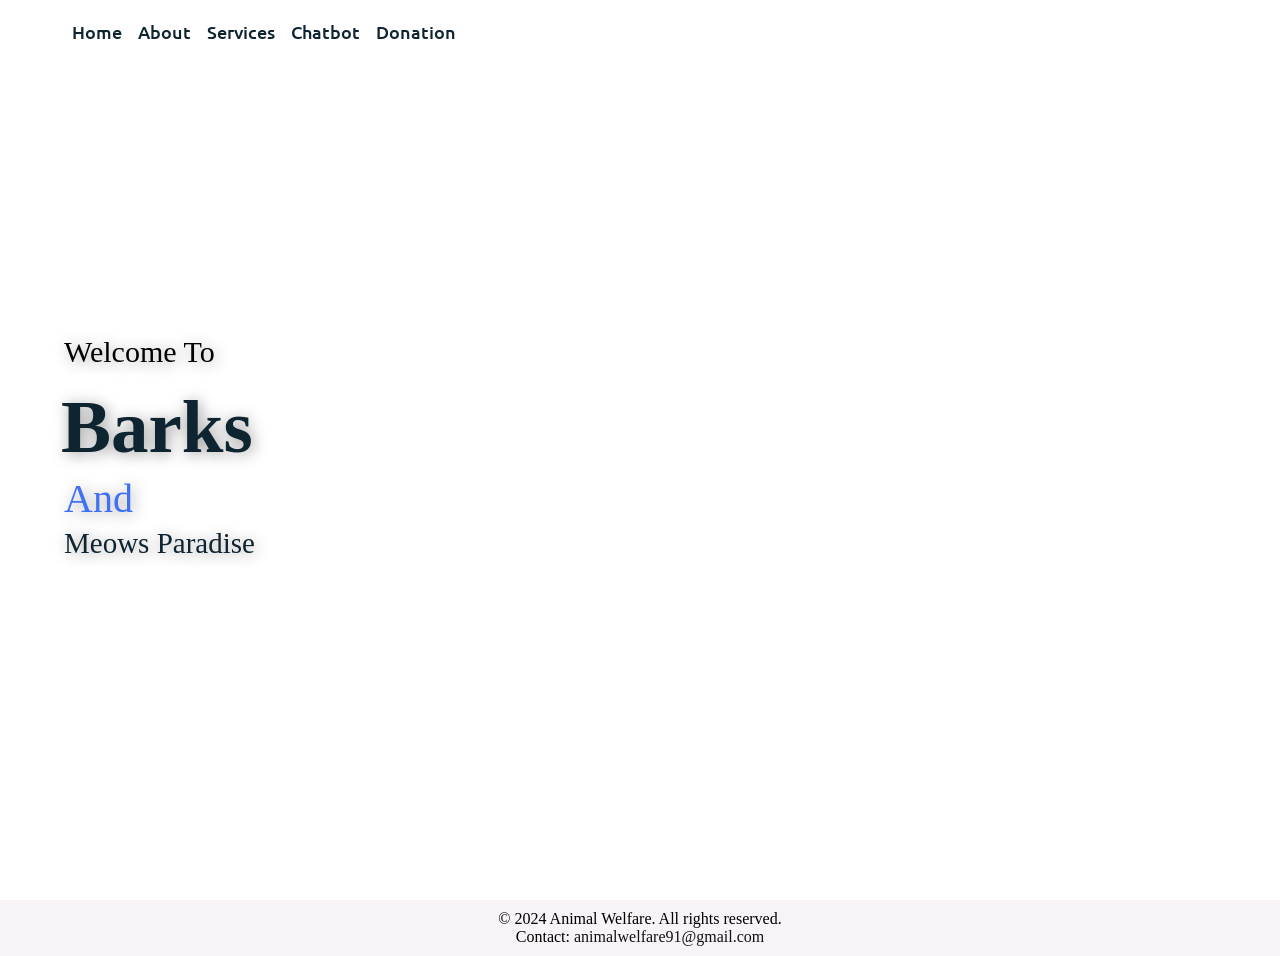
<file: index.html>
<!DOCTYPE html>

<html lang="en" dir="ltr">
  <head>
    
    <meta charset="UTF-8" />
    <title>Animal welfare website</title>
    <link rel="stylesheet" href="landing.css">
    
     <!-- Fontawesome CDN Link -->
    <link rel="stylesheet" href="https://cdnjs.cloudflare.com/ajax/libs/font-awesome/5.15.2/css/all.min.css" />
    <meta name="viewport" content="width=device-width, initial-scale=1.0" />
  </head>
  <body>
    
    <!-- Move to up button -->
    <div class="scroll-button">
      <!-- <a href="#home"><i class="fas fa-arrow-up"></i></a> -->
    </div>
    <!-- navgaition menu -->
    <nav>
      <div class="navbar">
        
        <ul class="menu">
          <li><a href="home.html">Home</a></li>
          
          <li><a href="about.html">About</a></li>
          <li><a href="services.html">Services</a></li>
          <li><a href="chatbot.html">Chatbot </a></li>
          <li><a href="donation.html">Donation</a></li>
        </ul>
      </div>
    </nav><style>.text {
      text-align:left;
      color: #fff;
      text-shadow: 2px 2px 15px rgba(0, 0, 0, 0.4);
      animation: fadeIn 2s ease-in-out;
  }

  .text-one {
      font-family: 'Pacifico', cursive;
      font-size: 150px; /* Increased size */
      margin-bottom: 15px;
      animation: textSlideDown 2s ease-in-out forwards;
  }

  .text-two {
      font-family: 'Pacifico', cursive;
      font-size: 150px; /* Increased size */
      color: #ff6f61;
      transform: rotate(-5deg);
      animation: bounce 2s infinite ease-in-out;
  }

  .text-three {
      font-family: 'Pacifico', cursive;
      font-size: 150px; /* Increased size */
      margin-top: 15px;
      animation: textSlideLeft 2s ease-in-out forwards;
  }

  .text-four {
      font-family: 'Pacifico', cursive;
      font-size: 150px; /* Increased size */
      color: #ffd700;
      transform: rotate(5deg);
      animation: bounce 2s infinite ease-in-out 0.5s; /* Delay for sync */
  }

  /* Fade In Animation for overall text */
  @keyframes fadeIn {
      from {
          opacity: 0;
      }
      to {
          opacity: 1;
      }
  }

  /* Bounce Animation for quirky text */
  @keyframes bounce {
      0%, 100% {
          transform: translateY(0) rotate(-5deg);
      }
      50% {
          transform: translateY(-10px) rotate(-5deg);
      }
  }

  /* Sliding animation for text-one and text-three */
  @keyframes textSlideDown {
      from {
          transform: translateY(-50px);
          opacity: 0;
      }
      to {
          transform: translateY(0);
          opacity: 1;
      }
  }

  @keyframes textSlideLeft {
      from {
          transform: translateX(-50px);
          opacity: 0;
      }
      to {
          transform: translateX(0);
          opacity: 1;
      }
  }</style>
    <section class="home" id="home">
      <div class="home-content">
        <div class="text">
          
          <div class="text-one">Welcome To</div>
          <div class="text-two">Barks</div>
          <div class="text-three">And</div>
          <div class="text-four">Meows Paradise</div>
          
        </div>
     
      </div>
    </section>
    <footer>
      <p>&copy; 2024 Animal Welfare. All rights reserved.</p>
      <p>Contact: <a href="mailto:info@mywebsite.com">animalwelfare91@gmail.com</a></p>
  </footer>
    </body>
    <html>
</file>
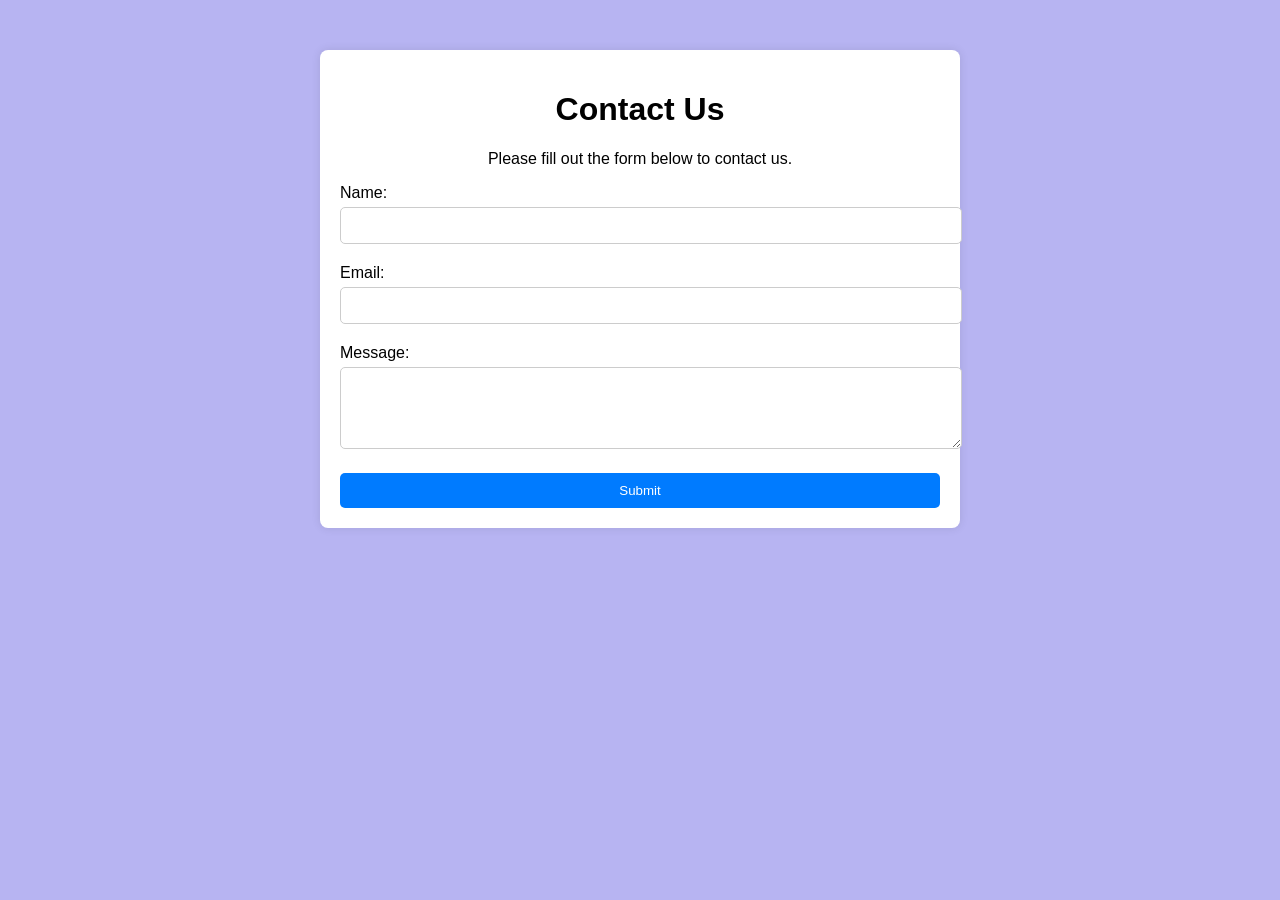
<file: contact.html>
<!DOCTYPE html>
<html lang="en">
<head>
    <meta charset="UTF-8">
    <meta name="viewport" content="width=device-width, initial-scale=1.0">
    <title>Contact Us</title>
    <link rel="stylesheet" href="contact.css"> <!-- Link to your CSS file -->
</head>
<body>
    <!-- Include the navbar -->
    <div id="navbar-placeholder"></div>

    <div class="container">
        <h1>Contact Us</h1>
        <p>Please fill out the form below to contact us.</p>
        <form id="contact-form">
            <div class="form-group">
                <label for="name">Name:</label>
                <input type="text" id="name" name="name" required>
            </div>
            <div class="form-group">
                <label for="email">Email:</label>
                <input type="email" id="email" name="email" required>
            </div>
            <div class="form-group">
                <label for="message">Message:</label>
                <textarea id="message" name="message" rows="4" required></textarea>
            </div>
            <button type="submit">Submit</button>
        </form>
    </div>
</body>
</html>
</file>
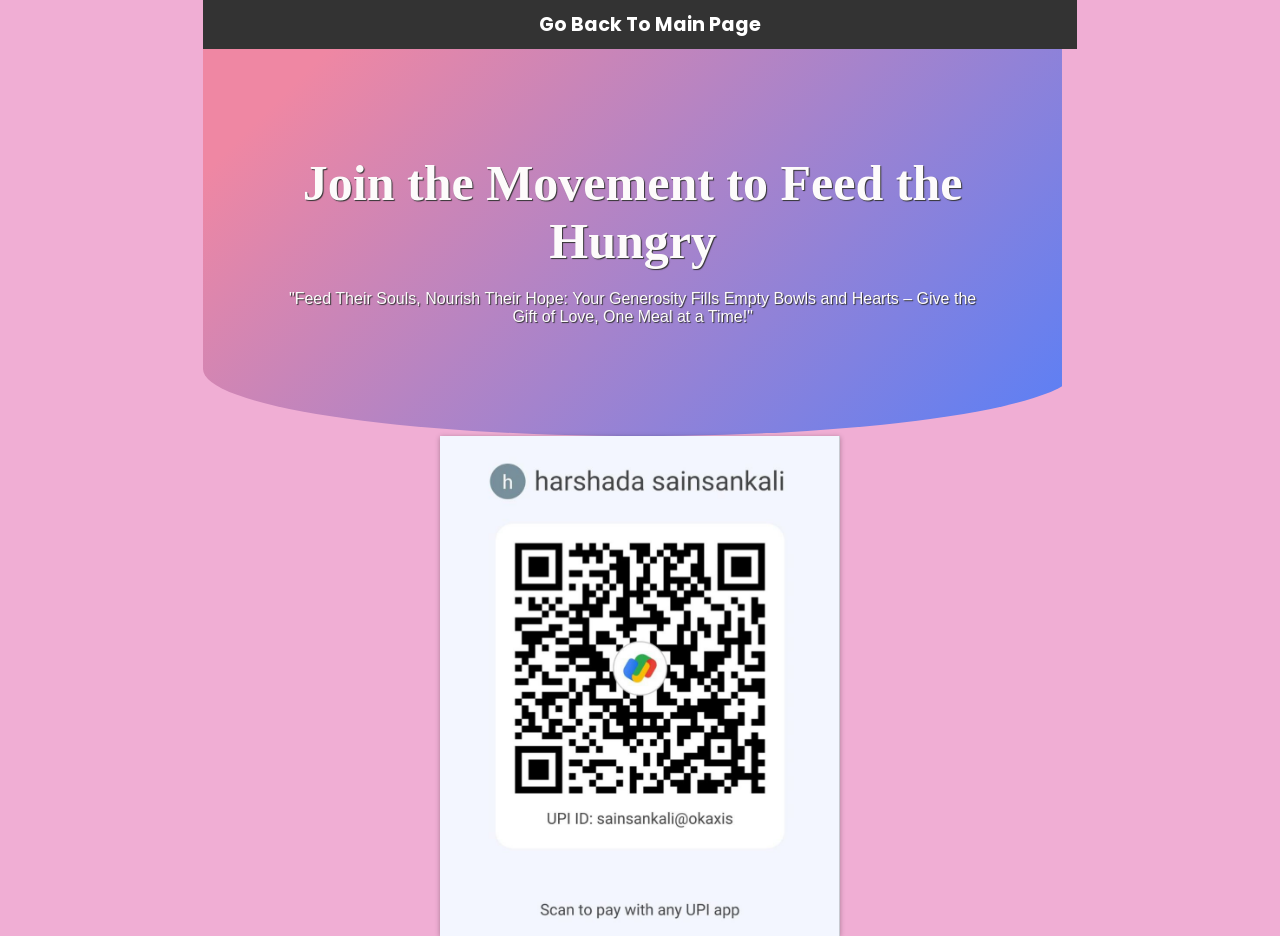
<file: donation.html>
<!DOCTYPE html>
<html lang="en">
<head>
   <meta charset="utf-8">
   <title>Donation</title>
   <link rel="stylesheet" href="donation.css">
   <link rel="stylesheet" href="https://cdnjs.cloudflare.com/ajax/libs/font-awesome/5.15.3/css/all.min.css">
</head>

<body>
   <header>
      <div id="navbar">
         <a href="landing.html" id="main-page-link">Go Back To Main Page</a>
      </div>
      <div class="overlay"><br>
         <style>
            /* Your CSS styles here */
            /* Adding styles for the navbar and the link */
            #navbar {
              background-color: #333;
              padding: 10px 0;
              text-align: center;
            }
        
            #navbar a {
              color: #fff;
              text-decoration: none;
              margin-left: 20px;
              font-size: 1.2rem;
            }
        
            #navbar a:hover {
              color: #ffcc00;
            }
        
            #main-page-link {
              color: #ffcc00;
              font-weight: bold;
            }
        
            #main-page-link:hover {
              text-decoration: underline;
            }
          </style>
         <h1>Join the Movement to Feed the Hungry</h1>
         <p>"Feed Their Souls, Nourish Their Hope: Your Generosity Fills Empty Bowls and Hearts – Give the Gift of Love, One Meal at a Time!"</p>
      </div>
   </header>

   <div class="container">
      <div class="image">
         <img src="scan.jpg" alt="Scan Image">
      </div>
      <div class="content">
         <div class="info">
            <h2>DONATE NOW</h2>
         </div>
      </div>
   </div>
</body>
</html>
</file>
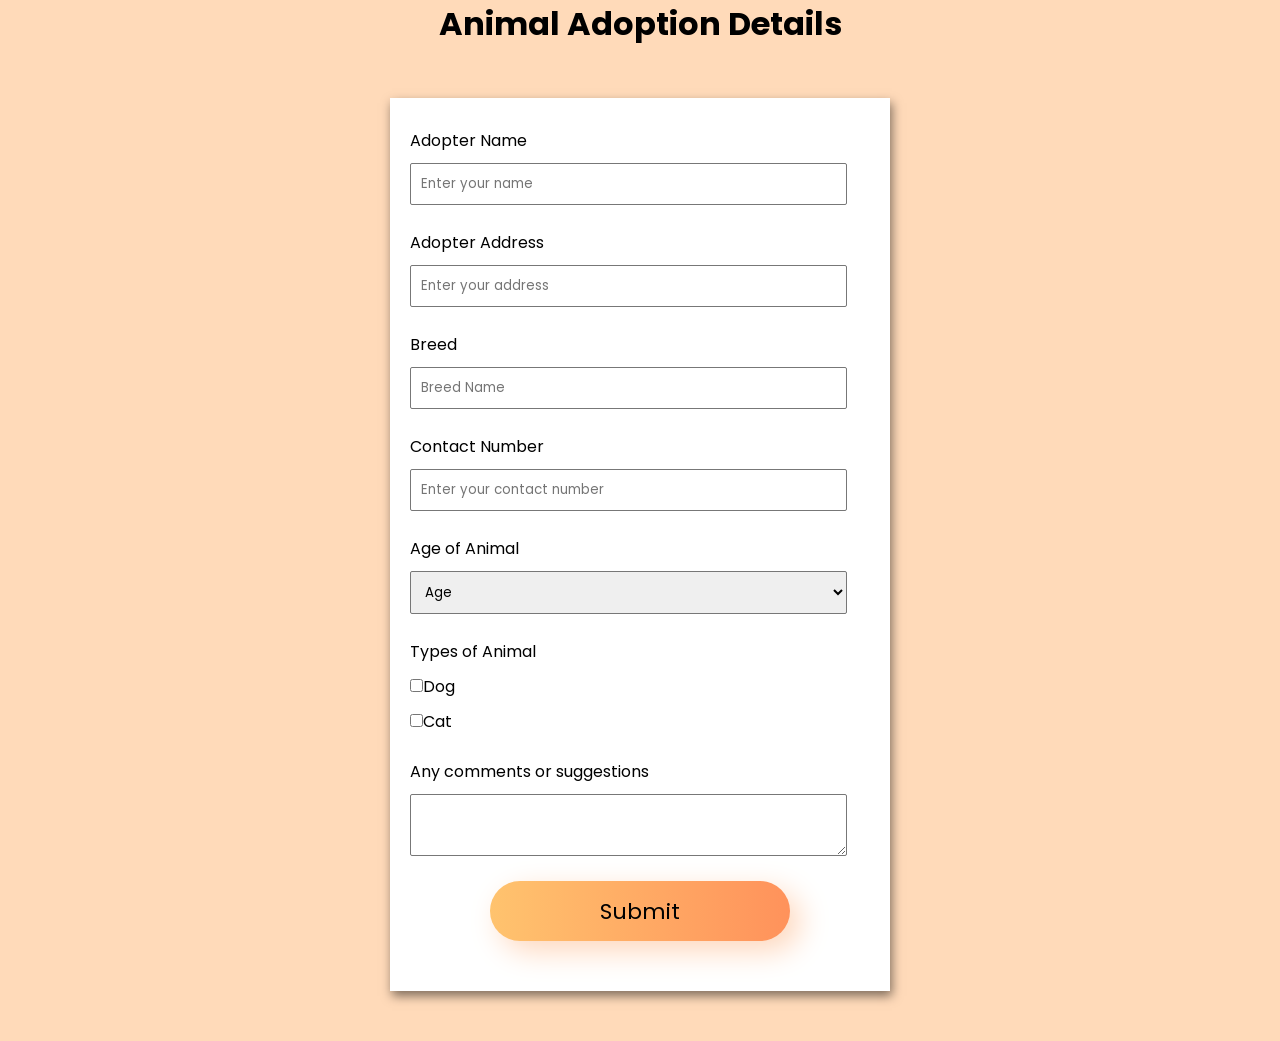
<file: form.html>
<!DOCTYPE html>
<html lang="en">
 
<head>
    <meta charset="UTF-8">
    <meta http-equiv="X-UA-Compatible"
          content="IE=edge">
    <meta name="viewport"
          content="width=device-width, initial-scale=1.0">
          <link href='form.css' rel='stylesheet'>

    <script src=
"https://ajax.googleapis.com/ajax/libs/jquery/3.3.1/jquery.min.js">
    </script>
</head>
<body>
    <title>
        Build a Survey Form using HTML and CSS
    </title>
 <h1>Animal Adoption Details</h1>
 
<!-- Create Form -->
<form id="form">

    <!-- Details -->
    <div class="form-control">
        <label for="name" id="label-name">
            Adopter Name
        </label>

        <!-- Input Type Text -->
        <input type="text" id="name"
               placeholder="Enter your name" />
    </div>

    <div class="form-control">
        <label for="address" id="label-address">
            Adopter Address
        </label>

        <!-- Input Type Email-->
        <input type="text" id="address"
               placeholder="Enter your address" />
    </div>

    <div class="form-control">
        <label for="breed" id="label-breed">
            Breed
        </label>

        <!-- Input Type Text -->
        <input type="text" id="breed"
               placeholder="Breed Name" />
    </div>
    <div class="form-control">
        <label for="contact number" id="label-contact number">
            Contact Number
        </label>

        <!-- Input Type Text -->
        <input type="number" id="cn"
               placeholder="Enter your contact number" />
    </div>

    <div class="form-control">
        <label for="role" id="label-role">
            Age of Animal
        </label>

        <!-- Dropdown options -->
        <select name="role" id="role">
            <option disabled selected value>
                Age
              </option>
              <option value="1">
                  0 to 5month
              </option>
              <option value="2">
                  6 to12month
              </option>
              <option value="3">
                  13 to 24month
              </option>
              <option value="4">
                  4 to 6year
              </option>
              <option value="5">
                  7 to 9year
              </option>
              <option value="6">
                  10 to above
              </option>
            </select>
    </div>
    <div class="form-control">
        <label> Types of Animal
        </label>
        <!-- Input Type Checkbox -->
        <label for="inp-1">
            <input type="checkbox" name="inp">Dog
              </input>
          </label>
        <label for="inp-2">
            <input type="checkbox" name="inp">Cat
              </input>
        </label>
    </div>

    <div class="form-control">
        <label for="comment">
            Any comments or suggestions
        </label>

        <!-- multi-line text input control -->
        <textarea name="comment" id="comment"
                  placeholder="Enter your comment here">
        </textarea>
    </div>

    <!-- Multi-line Text Input Control -->
    <button type="submit" value="submit">
        Submit
    </button>
</form>
</body>
</html>
</file>
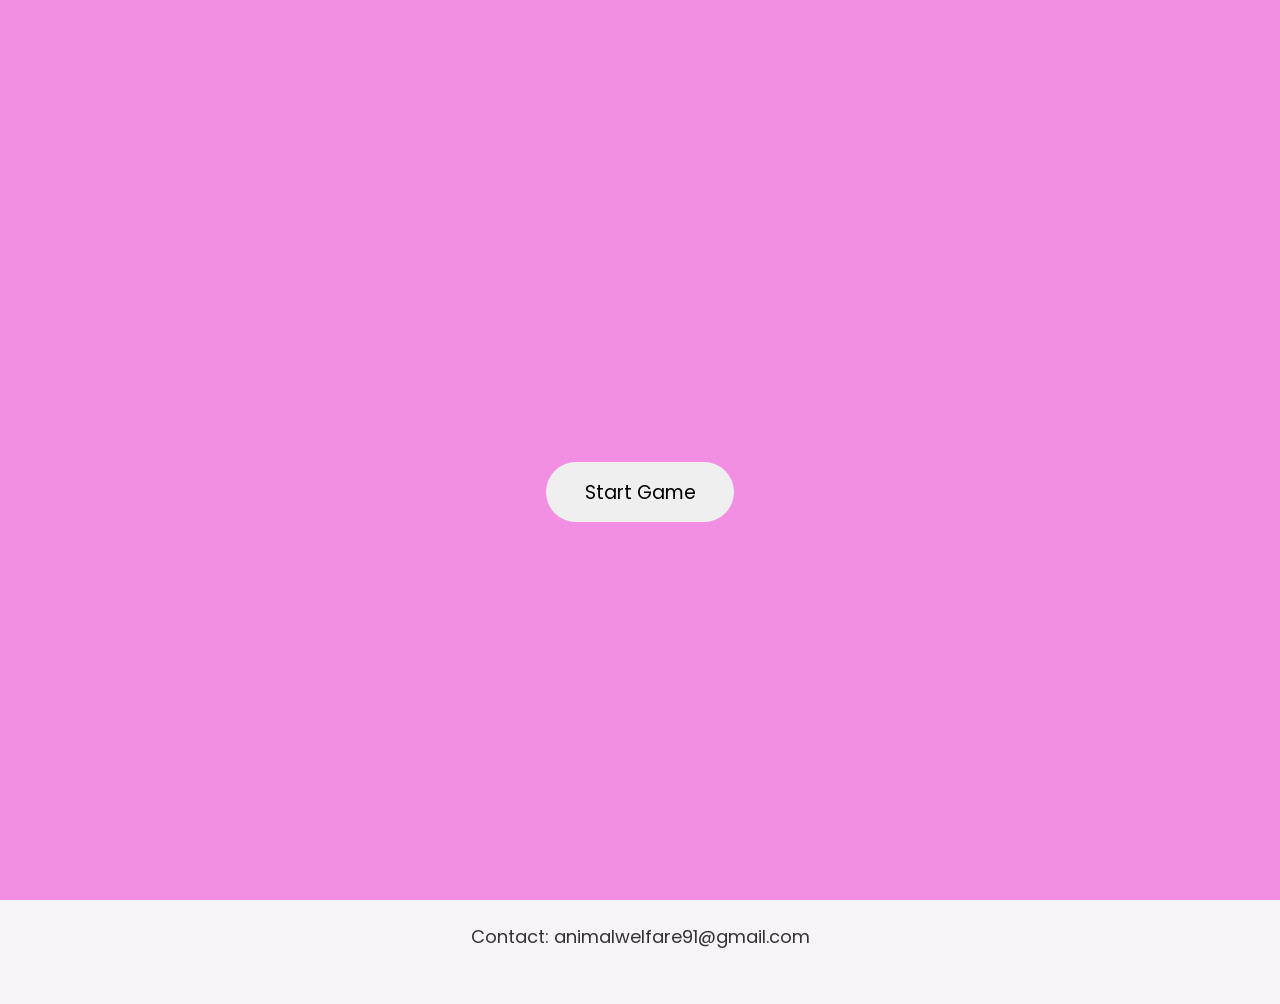
<file: puzzle.html>
<!DOCTYPE html>
<html lang="en">
  <head>
    <meta name="viewport" content="width=device-width, initial-scale=1.0" />
    <title>Sliding Puzzle Game</title>
    <!-- Google Fonts -->
    <link
      href="https://fonts.googleapis.com/css2?family=Poppins&display=swap"
      rel="stylesheet"
    />
    <!-- Stylesheet -->
    <link rel="stylesheet" href="puzzle.css" />
  </head>
  <body>
    <header>
      <div id="navbar">
         <a href="landing.html" id="main-page-link">Go Back To Main Page</a>
      </div>
      <p>"Embark on a delightful challenge with this simple sliding puzzle, 
        featuring an adorable doggie. Piece together the tiles to reveal the heartwarming image!"
      </p>
    </header>
    <div class="cover-screen">
      <p id="result"></p>
      <button id="start-button">Start Game</button>
    </div>
    <div id="moves"></div>
    <div class="slider-game">
      <div class="container"></div>
      <div class="original-image">
        <img src="original_image.png" alt="" />
      </div>
    </div>
    <!-- Script -->
    <script src="puzzle.js"></script>
    <footer>
      <p>&copy; 2024 Animal Welfare. All rights reserved.</p>
      <p>Contact: <a href="mailto:info@mywebsite.com">animalwelfare91@gmail.com</a></p>
  </footer>
  </body>
</html>
</file>
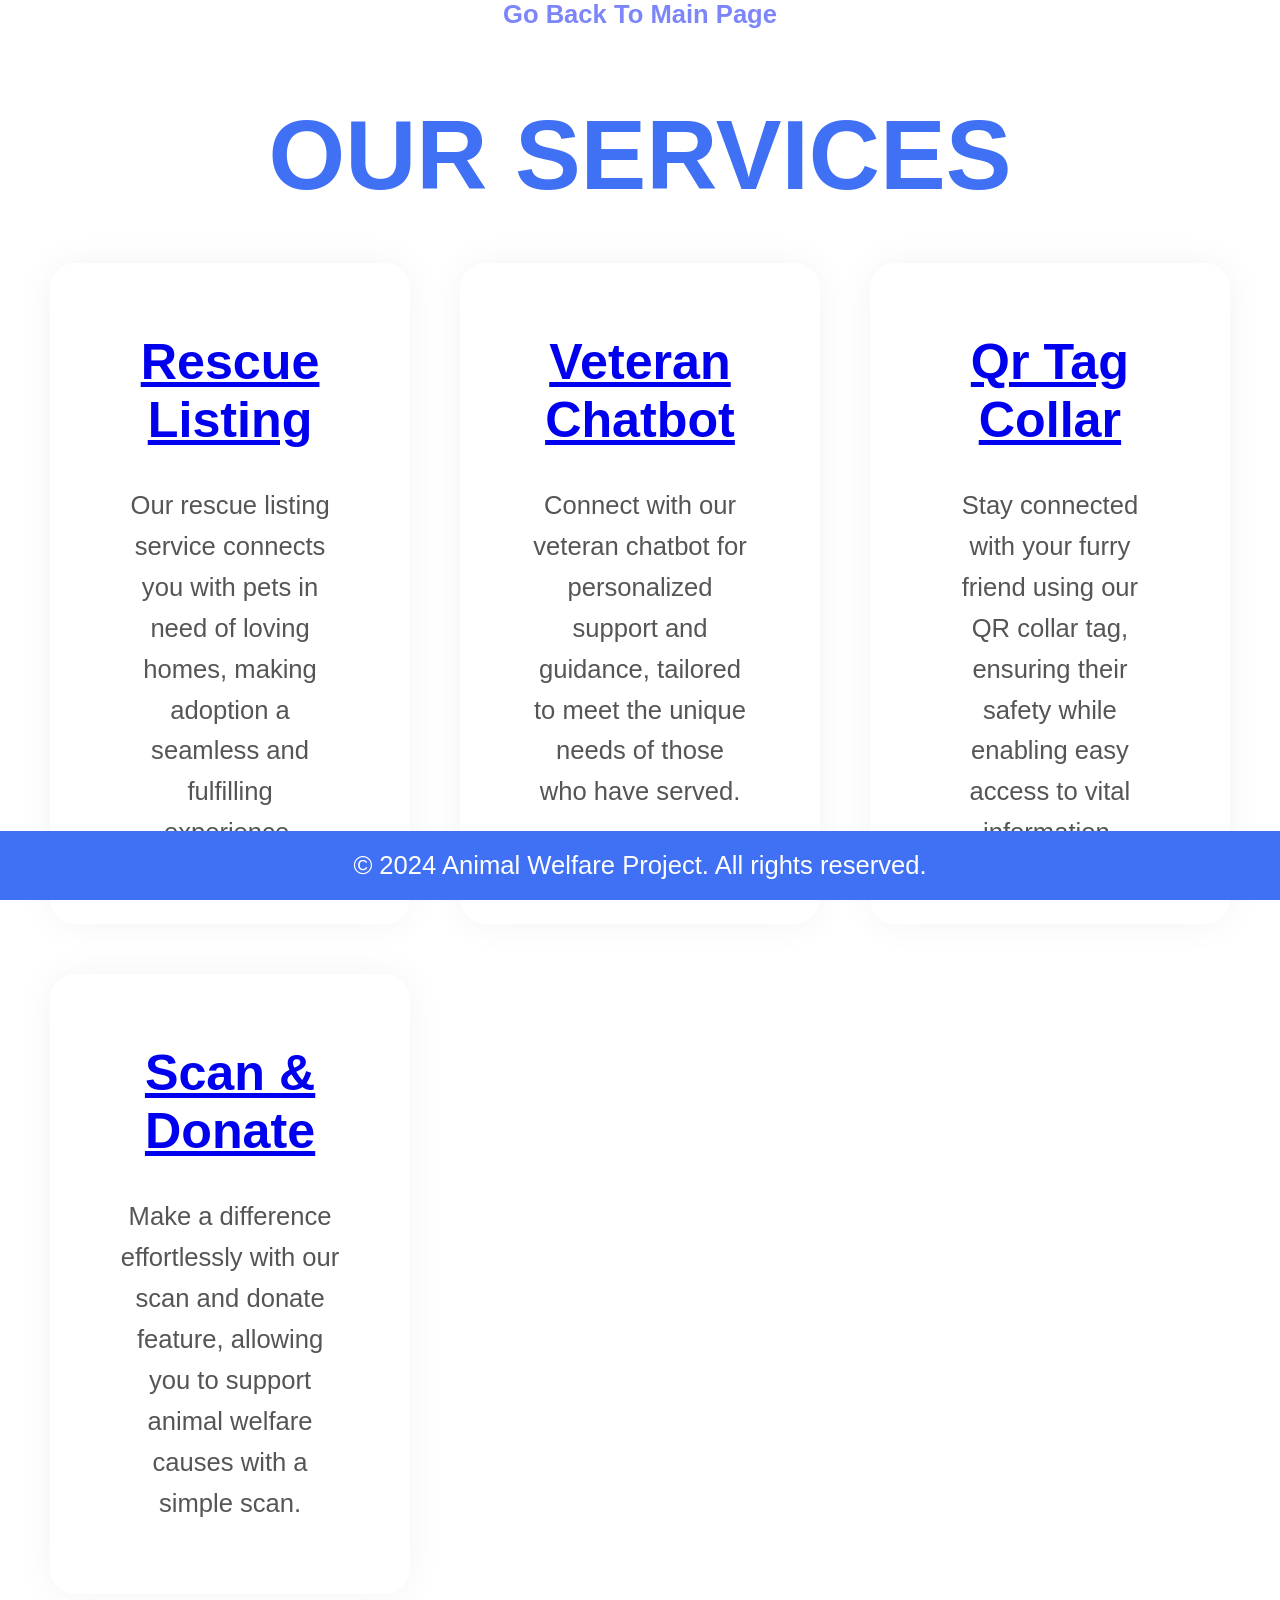
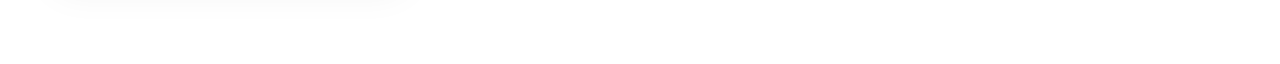
<file: services.html>
<!DOCTYPE html>
<html lang="en">
<head>
  <meta charset="UTF-8">
  <meta name="viewport" content="width=device-width, initial-scale=1.0">
  <link rel="stylesheet" href="services.css">
  <title>Document</title>
</head>
<body>
  <header>
    <div id="navbar">
       <a href="landing.html" id="main-page-link">Go Back To Main Page</a>
    </div>
  </header>
  <section class="c-section">
    <h2 class="c-section__title"><span>Our Services</span></h2>
    <ul class="c-services">
      <li class="c-services__item">
        <h3><a href="rescue.html">Rescue Listing</a></h3>
        <p>Our rescue listing service connects you with pets in need of loving homes, making adoption a seamless and fulfilling experience.</p>
      </li>
      <li class="c-services__item">
        <h3><a href="chatbot.html">Veteran Chatbot</a></h3>
        <p>Connect with our veteran chatbot for personalized support and guidance, tailored to meet the unique needs of those who have served.</p>
      </li>
      <li class="c-services__item">
        <h3><a href="qrcode.html">Qr Tag Collar</a></h3>
        <p>Stay connected with your furry friend using our QR collar tag, ensuring their safety while enabling easy access to vital information.</p>
      </li>
      <li class="c-services__item">
        <h3><a href="donation.html">Scan & Donate</a></h3>
        <p>Make a difference effortlessly with our scan and donate feature, allowing you to support animal welfare causes with a simple scan.</p>
      </li>
      
    </ul>
  </section>
  <footer>
        &copy; 2024 Animal Welfare Project. All rights reserved.
    </footer>
</body>
</html>
</file>
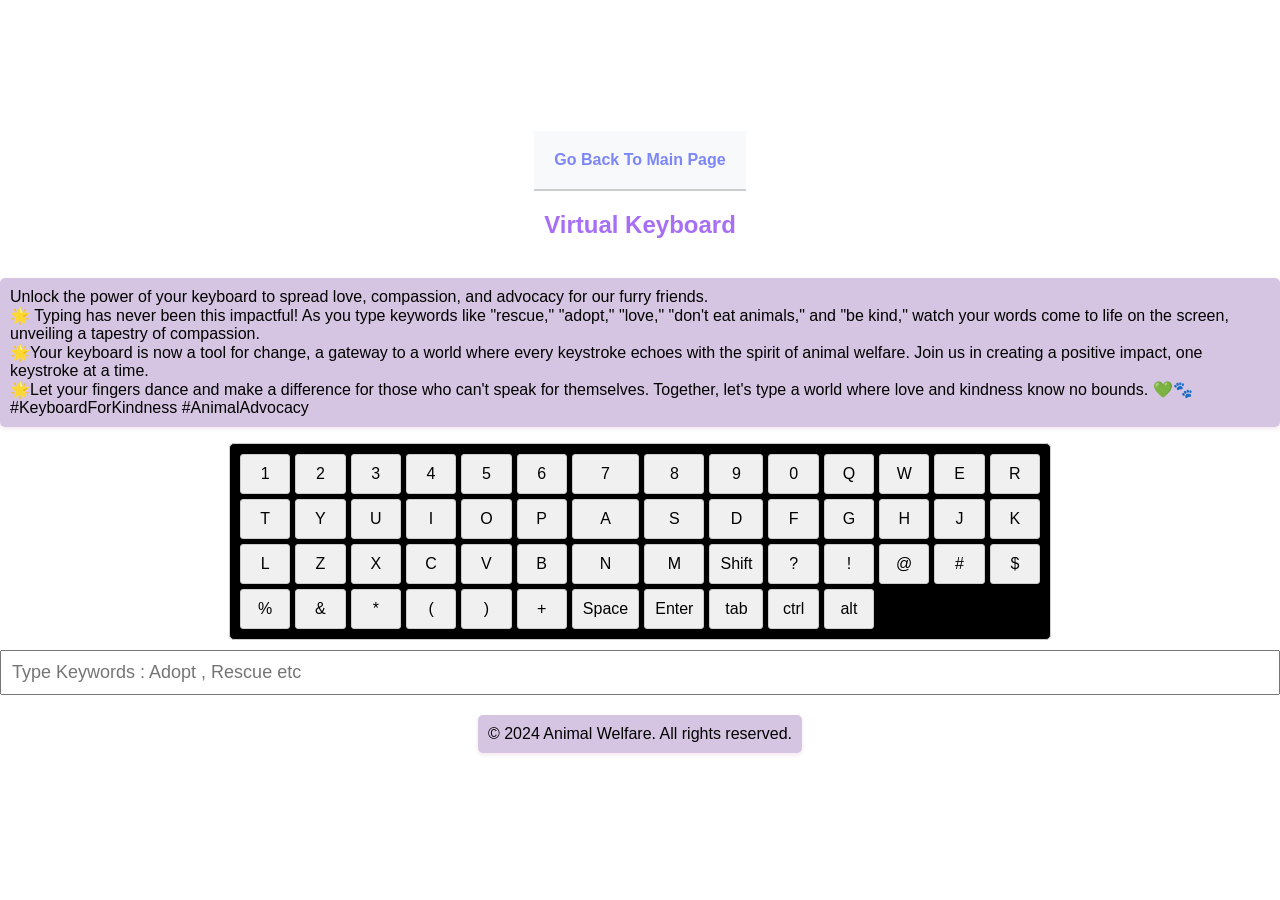
<file: virtualk.html>
<!DOCTYPE html>
<html lang="en">

<head>
    <meta charset="UTF-8">
    <meta name="viewport" content="width=device-width, initial-scale=1.0">
    <title>Virtual Keyboard</title>

    <style>
        body {
            font-family: 'Arial', sans-serif;
            margin: 0;
            padding: 0;
            background: url("https://m.media-amazon.com/images/I/A1WuED4KiRL.jpg") no-repeat center center fixed;
            background-size: cover;
            scroll-behavior: smooth;
            display: flex;
            flex-direction: column;
            align-items: center;
            justify-content: center;
            height: 100vh;
        }
        /* Header */
header {
  background-color: #f8f9fa;
  padding: 20px;
  border-bottom: 2px solid #ccc; /* Adding a bottom border */
}

/* Navbar */
#navbar {
  text-align: left;
}

#main-page-link {
  text-decoration: none;
  color: #7c86f8;
  font-weight: bold;
  transition: color 0.3s; /* Adding transition effect for color change */
}

#main-page-link:hover {
  color: #007bff; /* Changing color on hover */
}

/* Container */
.container {
  max-width: 800px;
  margin: 0 auto;
}

/* Board Heading */
.board {
  color: #a76ff6;
  font-size: 24px;
  margin-top: 20px;
}

/* Paragraph */
p {
  background-color: #d6c5e2; /* Background color for the paragraph box */
  padding: 10px; /* Padding inside the paragraph box */
  border-radius: 5px; /* Adding rounded corners */
  box-shadow: 0 2px 4px rgba(137, 11, 80, 0.1); /* Adding a subtle box shadow */
  margin-top: 20px;
  font-family: 'Verdana', sans-serif;
}


        .keyboard {
            display: grid;
            grid-template-columns: repeat(14, 1fr);
            gap: 5px;
            max-width: 800px;
            margin: 0 auto;
            padding: 10px;
            background-color:black;
            border: 1px solid #ccc;
            border-radius: 5px;
        }

        .key {
            padding: 10px;
            text-align: center;
            background-color: #f0f0f0;
            border: 1px solid #ccc;
            border-radius: 3px;
            cursor: pointer;
        }

        .keyboard-input {
            font-size: 18px;
            padding: 10px;
            margin-top: 10px;
            width: 100%;
            box-sizing: border-box;
        }

        #message-container {
            margin-top: 20px;
            max-width: 400px;
            display: none;
            width: 100%;
        }

        .card {
            background-color:whitesmoke;
            border: 1px solid #ccc;
            border-radius: 5px;
            padding: 15px;
            margin-top: 10px;
            box-shadow: 0 0 10px rgba(0, 0, 0, 0.1);
        }

        .card h3 {
            color: #333;
            margin-bottom: 10px;
        }

        .card p {
            color: hotpink;
            font-size: 16px;
            line-height: 1.5;
        }
        
    </style>
</head>

<body>
    <header>
        <div id="navbar">
           <a href="landing.html" id="main-page-link">Go Back To Main Page</a>
        </div>
      </header>
      <div class="container"></div>
    <h2 class="board">Virtual Keyboard</h2>
        <p>Unlock the power of your keyboard to spread love, compassion, and advocacy for our furry friends. 
        <br>🌟 Typing has never been this impactful! As you type keywords like "rescue," "adopt," "love," "don't eat animals," and "be kind," watch your words come to life on the screen, unveiling a tapestry of compassion. 
        <br>🌟Your keyboard is now a tool for change, a gateway to a world where every keystroke echoes with the spirit of animal welfare. Join us in creating a positive impact, one keystroke at a time. 
        <br>🌟Let your fingers dance and make a difference for those who can't speak for themselves. Together, let's type a world where love and kindness know no bounds. 💚🐾 
        <br>#KeyboardForKindness #AnimalAdvocacy
         </p>

    
    <div class="keyboard" id="virtual-keyboard">
        <div class="key">1</div>
        <div class="key">2</div>
        <div class="key">3</div>
        <div class="key">4</div>
        <div class="key">5</div>
        <div class="key">6</div>
        <div class="key">7</div>
        <div class="key">8</div>
        <div class="key">9</div>
        <div class="key">0</div>
        <div class="key">Q</div>
        <div class="key">W</div>
        <div class="key">E</div>
        <div class="key">R</div>
        <div class="key">T</div>
        <div class="key">Y</div>
        <div class="key">U</div>
        <div class="key">I</div>
        <div class="key">O</div>
        <div class="key">P</div>
        <div class="key">A</div>
        <div class="key">S</div>
        <div class="key">D</div>
        <div class="key">F</div>
        <div class="key">G</div>
        <div class="key">H</div>
        <div class="key">J</div>
        <div class="key">K</div>
        <div class="key">L</div>
        <div class="key">Z</div>
        <div class="key">X</div>
        <div class="key">C</div>
        <div class="key">V</div>
        <div class="key">B</div>
        <div class="key">N</div>
        <div class="key">M</div>
        <div class="key">Shift</div>
        <div class="key">?</div>
        <div class="key">!</div>
        <div class="key">@</div>
        <div class="key">#</div>
        <div class="key">$</div>
        <div class="key">%</div>
        <div class="key">&</div>
        <div class="key">*</div>
        <div class="key">(</div>
        <div class="key">)</div>
        <div class="key">+</div>
        <div class="key">Space</div>
        <div class="key">Enter</div>
        <div class="key">tab</div>
        <div class="key">ctrl</div>
        <div class="key">alt</div>
    </div>

    <input class="keyboard-input" type="text" placeholder="Type Keywords : Adopt , Rescue etc" id="inputField">
    <div id="message-container" class="card"></div>

    <script>
        const keyboard = document.getElementById('virtual-keyboard');
        const inputField = document.getElementById('inputField');
        const messageContainer = document.getElementById('message-container');
        let shiftPressed = false;

        keyboard.addEventListener('click', (event) => {
            if (event.target.classList.contains('key')) {
                const keyValue = event.target.textContent;

                if (keyValue === 'Backspace') {
                    inputField.value = inputField.value.slice(0, -1);
                } else if (keyValue === 'Space') {
                    inputField.value += ' ';
                } else if (keyValue === 'Enter') {
                    displayMessage();
                } else if (keyValue === 'Shift') {
                    shiftPressed = !shiftPressed;
                } else {
                    inputField.value += shiftPressed ? keyValue.toUpperCase() : keyValue.toLowerCase();
                }
            }
        });

        function displayMessage() {
            const message = inputField.value.trim().toLowerCase();
            let content = '';

            switch (message) {
                case 'adopt':
                    content = {
                        title: 'Why Adopt?',
                        description: 'Adopting a pet is a compassionate choice. It provides a loving home for animals in need, giving them a second chance for a happy life.'
                    };
                    break;
                case 'donate':
                    content = {
                        title: 'Make a Difference with Your Donation',
                        description: 'Your donation supports our mission to care for and protect animals. It helps provide food, shelter, and medical care to those in need.'
                    };
                    break;
                case 'Qr tag':
                    content = {
                        title: 'Qr Tag Collar',
                        description: 'Stay connected with your furry friend using our QR collar tag, ensuring their safety while enabling easy access to vital information..'
                    };
                    break;
                case 'love towards animals':
                    content = {
                        title: 'Expressing Love Towards Animals',
                        description: 'Animals bring joy and companionship. Show your love by treating them with kindness, providing care, and promoting their well-being.'
                    };
                    break;
                case 'animal care':
                    content = {
                        title: 'Essentials of Animal Care',
                        description: 'Proper care includes nutrition, regular veterinary check-ups, and a safe environment. Ensure animals receive the care they deserve for a happy, healthy life.'
                    };
                    break;
                case 'rescue':
                    content = {
                        title: 'Join the Rescue Mission',
                        description: 'Rescue efforts save animals from harm and dangerous situations. Be part of the rescue mission, offering hope and a chance for a better life.'
                    };
                    break;
                case 'stop eating animals':
                    content = {
                        title: 'Choosing a Plant-Based Lifestyle',
                        description: 'Adopting a plant-based diet reduces harm to animals and promotes a sustainable lifestyle. Make a positive impact by choosing cruelty-free food options.'
                    };
                    break;
                case 'save animals':
                    content = {
                        title: 'Be a Hero, Save Lives',
                        description: 'Every action counts. Contribute to saving animals by supporting rescue initiatives, promoting awareness, and making ethical choices.'
                    };
                    break;
                default:
                    content = {
                        title: 'Keyword Not Found',
                        description: 'Sorry, the content for the entered keyword is not available. Try another keyword!'
                    };
                    break;
            }

            // Display content in card format
            messageContainer.innerHTML = `
                <div class="card">
                    <h3>${content.title}</h3>
                    <p>${content.description}</p>
                </div>
            `;
            // Make the card visible
    messageContainer.style.display = 'block';

    // Clear input field after displaying the message
    inputField.value = '';
            // Set timeout to remove the card after 6 seconds
            setTimeout(() => {
                messageContainer.innerHTML = ''; // Clear the content
            }, 6000);

            inputField.value = '';
        }
    </script>
    <footer>
        <p>&copy; 2024 Animal Welfare. All rights reserved.</p>
    </footer>
</body>

</html>
</file>
<file: landing.css>
@import url('https://fonts.googleapis.com/css2?family=Poppins:wght@400;500;600;700&family=Ubuntu:wght@400;500;700&display=swap');
*{
  margin: 0;
  padding: 0;
  box-sizing: border-box;
  text-decoration: none;
  scroll-behavior: smooth;
}
/* navbar styling */
nav{
  position: fixed;
  width: 100%;
  padding: 20px 0;
  z-index: 998;
  transition:  0.3s ease;
  font-family: 'Ubuntu', sans-serif;
}
nav.sticky{
  background: #4070f4;
  padding: 13px 0;
}
nav .navbar{
  width: 90%;
  display: flex;
  justify-content: space-between;
  align-items: center;
  margin: auto;
}
nav .navbar .logo a{
  font-weight: 500;
  font-size: 35px;
  color: #4070f4;
}
nav.sticky .navbar .logo a{
  color: #fff;
}
nav .navbar .menu{
  display: flex;
  position: relative;
}
nav .navbar .menu li{
  list-style: none;
  margin: 0 8px;
}
.navbar .menu a{
  font-size: 18px;
  font-weight: 500;
  color: #0E2431;
  padding: 6px 0;
  transition: all 0.4s ease;
}
.navbar .menu a:hover{
  color: #4070f4;
}
nav.sticky .menu a{
  color: #FFF;
}
nav.sticky .menu a:hover{
  color: #0E2431;
}
.navbar .media-icons a{
  color: #4070f4;
  font-size: 18px;
  margin: 0 6px;
}
nav.sticky .media-icons a{
  color: #FFF;
}

/* Side Navigation Menu Button CSS */
nav .menu-btn,
.navbar .menu .cancel-btn{
  position: absolute;
  color: #fff;
  right: 30px;
  top: 20px;
  font-size: 20px;
  cursor: pointer;
  transition: all 0.3s ease;
  display: none;
}
nav .menu-btn{
  color: #4070f4;
}
nav.sticky .menu-btn{
  color: #FFF;
}
.navbar .menu .menu-btn{
  color: #fff;
}

/* home section styling */
.home{
  height: 100vh;
  width: 100%;
  background: url("https://wallpapercave.com/wp/wp2432507.jpg") no-repeat;
  background-size: cover;
  background-position: center;
  background-attachment: fixed;
  font-family: 'Ubuntu', sans-serif;
}
.home .home-content{
  width: 90%;
  height: 100%;
  margin: auto;
  display: flex;
  flex-direction: column;
  justify-content: center;
}
/* Define a keyframe animation for text-one */
@keyframes fadeIn {
  from {
    opacity: 0;
    transform: translateY(-20px);
  }
  to {
    opacity: 1;
    transform: translateY(0);
  }
}

/* Apply the animation to text-one */
.home .text-one {
  font-size: 30px;
  color: black;
  animation: fadeIn 1s ease-in-out;
  animation-fill-mode: forwards;
}

/* Define a keyframe animation for text-two */
@keyframes slideIn {
  from {
    transform: translateX(-50px);
    opacity: 0;
  }
  to {
    transform: translateX(0);
    opacity: 1;
  }
}

/* Apply the animation to text-two */
.home .text-two {
  color: #0E2431;
  font-size: 75px;
  font-weight: 600;
  margin-left: -3px;
  animation: slideIn 1s ease-in-out;
  animation-fill-mode: forwards;
}

/* You can define animations for text-three and text-four similarly */

/* Example for text-three */
@keyframes rotateIn {
  from {
    transform: rotate(-20deg);
    opacity: 0;
  }
  to {
    transform: rotate(0);
    opacity: 1;
  }
}

.home .text-three {
  font-size: 40px;
  margin: 5px 0;
  color: #4070f4;
  animation: rotateIn 1s ease-in-out;
  animation-fill-mode: forwards;
}

/* Example for text-four */
@keyframes scaleIn {
  from {
    transform: scale(0.8);
    opacity: 0;
  }
  to {
    transform: scale(1);
    opacity: 1;
  }
}

.home .text-four {
  font-size: 29px;
  margin: 5px 0;
  color: #0E2431;
  animation: scaleIn 1s ease-in-out;
  animation-fill-mode: forwards;
}

.home .button{
  margin: 14px 0;
}
.home .button button{
  outline: none;
  padding: 8px 16px;
  border-radius: 6px;
  font-size: 25px;
  font-weight: 400;
  background: #4070f4;
  color: #fff;
  cursor: pointer;
  border: 2px solid transparent;
  transition: all 0.4s ease;
}
.home .button button:hover{
  border-color: #161a24;
  background-color: #fff;
  color: #4070f4;
}
footer {
  background-color: #f7f3f7;
  padding: 10px;
  text-align: center;
}
a {
  color: #121212;
  text-decoration: none;
}
</file>
<file: contact.css>
body {
    font-family: Arial, sans-serif;
    margin: 0;
    padding: 0;
    background-color:  #b7b4f2;
}

.container {
    max-width: 600px;
    margin: 50px auto;
    padding: 20px;
    background-color: #fff;
    border-radius: 8px;
    box-shadow: 0 0 10px rgba(0, 0, 0, 0.1);
}

h1 {
    text-align: center;
}

p {
    text-align: center;
}

.form-group {
    margin-bottom: 20px;
}

label {
    display: block;
    margin-bottom: 5px;
}

input[type="text"],
input[type="email"],
textarea {
    width: 100%;
    padding: 10px;
    border: 1px solid #ccc;
    border-radius: 5px;
}

textarea {
    resize: vertical;
}

button {
    display: block;
    width: 100%;
    padding: 10px;
    background-color: #007bff;
    color: #fff;
    border: none;
    border-radius: 5px;
    cursor: pointer;
    transition: background-color 0.3s;
}

button:hover {
    background-color: #0056b3;
}
</file>
<file: donation.css>
/* donation.css */

@import url('https://fonts.googleapis.com/css?family=Poppins:400,500,600,700&display=swap');

* {
  margin: 0;
  padding: 0;
  font-family: 'Poppins', sans-serif;
}

html, body {
  display: grid;
  height: 100%;
  place-items: center;
  text-align: center;
  background: radial-gradient(275px at -14% 125%, rgb(243, 218, 249) 0%, rgb(240, 174, 212) 100.7%);
}

.container {
  position: relative;
  height: 500px;
  width: 400px;
  overflow: hidden;
  background: #fff;
  box-shadow: 0px 1px 5px 0px rgba(0,0,0,0.3);
  transition: 0.3s ease-out;
}

.container:hover {
  box-shadow: 0px 1px 35px 0px rgba(0,0,0,0.3);
}

.container .image {
  background: #000;
  position: absolute;
  top: 0;
  left: 0;
  height: 100%;
  width: 100%;
  z-index: 2;
  transition: transform 0.3s ease-out;
}

.container:hover .image {
  transform: translateY(-100px);
}

.image img {
  height: 100%;
  width: 100%;
  object-fit: cover;
  transition: opacity 0.3s ease-out;
}

.container:hover .image img {
  opacity: 0.7;
}

.container:hover .image {
  transform: translateY(-100px);
}

.container ul {
  display: flex;
  position: absolute;
  top: 50%;
  left: 50%;
  transform: translate(-50%, -50%);
  z-index: 3;
  list-style: none;
}

ul li {
  margin: 0 5px;
}

ul li a {
  display: block;
  height: 50px;
  width: 50px;
  color: #000;
  line-height: 50px;
  font-size: 20px;
  border-radius: 50%;
  opacity: 0;
  transform: translateY(200px);
  background: #e579e7;
  transition: transform 0.3s ease-out, opacity 0.3s ease-out;
}

.container:hover > ul > li > a {
  opacity: 1;
  transform: translateY(0);
}

.container:hover > ul > li:nth-child(2) a {
  transition-delay: 0.1s;
}

.container:hover > ul > li:nth-child(3) a {
  transition-delay: 0.2s;
}

.container:hover > ul > li:nth-child(4) a {
  transition-delay: 0.3s;
}

.container:hover > ul > li:nth-child(5) a {
  transition-delay: 0.4s;
}

.container .content {
  position: relative;
  width: 100%;
  height: 100%;
  background: #d85ac9;
}

.info {
  position: absolute;
  bottom: 20px;
  text-align: center;
  width: 100%;
  color: #000;
  line-height: 26px;
}

.info h2 {
  font-size: 27px;
  margin: 3px 0;
}

.info span {
  color: #1a1a1a;
}

header {
  background: url('http://www.autodatz.com/wp-content/uploads/2017/05/Old-Car-Wallpapers-Hd-36-with-Old-Car-Wallpapers-Hd.jpg');
  text-align: center;
  width: 80%;
  height: auto;
  background-size: cover;
  background-attachment: fixed;
  position: relative;
  overflow: hidden;
  border-radius: 0 0 65% 65% / 20%;
}

header .overlay {
  width: 80%;
  height: 80%;
  padding: 80px;
  color: #fdfbfb;
  text-shadow: 1px 1px 1px #333;
  background-image: linear-gradient( 135deg, #ef87a3 10%, #4d7bf9eb 100%);
}

h1 {
  font-family: 'Open', cursive;
  font-size: 50px;
  margin-bottom: 20px;
}

h3, p {
  font-family: 'Open Sans', sans-serif;
  margin-bottom: 30px;
}

button {
  border: none;
  outline: none;
  padding: 10px 20px;
  border-radius: 50px;
  color: #333;
  background: #fff;
  margin-bottom: 50px;
  box-shadow: 0 3px 20px 0 #0000003b;
}

button:hover {
  cursor: pointer;
}
</file>
<file: form.css>
@import url(
"https://fonts.googleapis.com/css2?family=Poppins:ital,wght@0,100;0,200;0,300;0,400;0,500;0,600;0,700;0,800;0,900;1,100;1,200;1,300;1,400;1,500;1,600;1,700;1,800;1,900&display=swap");
*{
    margin: 0;
    padding: 0;
    box-sizing: border-box;
    font-family: "Poppins", sans-serif;
}

body {
        background-color:peachpuff;
        font-family: Verdana;
        text-align: center;
    }

    /* Styling the Form (Color, Padding, Shadow) */
    form {
        background-color: #fff;
        max-width: 500px;
        margin: 50px auto;
        padding: 30px 20px;
        box-shadow: 2px 5px 10px rgba(0, 0, 0, 0.5);
    }

    /* Styling form-control Class */
    .form-control {
        text-align: left;
        margin-bottom: 25px;
    }

    /* Styling form-control Label */
    .form-control label {
        display: block;
        margin-bottom: 10px;
    }

    /* Styling form-control input, 
    select, textarea */
    .form-control input,
    .form-control select,
    .form-control textarea {
        border: 1px solid #777;
        border-radius: 2px;
        font-family: inherit;
        padding: 10px;
        display: block;
        width: 95%;
    }

    /* Styling form-control Radio 
    button and Checkbox */
    .form-control input[type="radio"],
    .form-control input[type="checkbox"] {
        display: inline-block;
        width: auto;
    }

    /* Styling Button */
    button {
    height: 60px;
    width: 300px;
    margin: 20px auto;
    border-radius: 50px;
    box-shadow: 10px 10px 30px rgb(254, 215, 188);
    display: flex;
    justify-content: space-around;
    align-items: center;
    border-radius: 50px;
    background-image: linear-gradient(to right,
            rgb(255, 195, 110),
            rgb(255, 146, 91));
    font-size: 22px;
    border: none

}
</file>
<file: puzzle.css>
* {
  padding: 0;
  margin: 0;
  box-sizing: border-box;
  font-family: "Poppins", sans-serif;
}
header {
  background-image: url('https://www.google.com/url?sa=i&url=https%3A%2F%2Fwww.furbabiesspa.com%2Faboutfurbabies&psig=AOvVaw1uJyTGzBks5_q8-Qjlq6kB&ust=1707593750076000&source=images&cd=vfe&opi=89978449&ved=0CBMQjRxqFwoTCLDnksmAn4QDFQAAAAAdAAAAABAJ');
  background-size: cover;
  background-position: center;
  padding: 50px;
}

p {
  font-family: 'Poppins', sans-serif;
  font-size: 18px;
  line-height: 1.6;
  text-align: center;
  color: #333;
  margin: 20px auto;
  max-width: 800px;
  padding: 20px;
  border: 2px solid transparent;
  border-radius: 10px;
  transition: border-color 0.3s ease;
}

p:hover {
  border-color: #da06ed;
}

@media only screen and (max-width: 768px) {
  p {
    font-size: 16px;
  }
}
#navbar {
  text-align: left;
}

#main-page-link {
  text-decoration: none;
  color: #7c86f8;
  font-weight: bold;
  transition: color 0.3s; /* Adding transition effect for color change */
}

#main-page-link:hover {
  color: #007bff; /* Changing color on hover */
}

img {
  max-width: 100%;
}
.slider-game {
  width: 80%;
  display: flex;
  justify-content: space-between;
  margin: 0 auto;
  margin-top: 5%;
}
.container {
  display: grid;
  width: 25em;
  height: 25em;
  grid-template-columns: repeat(3, 1fr);
  grid-auto-rows: 8em;
}
.original-image {
  width: 25em;
  height: 25em;
}
.image-container {
  border: 1px solid #111111;
}
.cover-screen {
  position: absolute;
  top: 0;
  left: 0;
  background-color: #f28fe3;
  width: 100%;
  height: 100%;
  display: flex;
  flex-direction: column;
  justify-content: center;
  align-items: center;
}
#start-button {
  font-size: 1.2em;
  padding: 0.8em 2em;
  border: none;
  border-radius: 3em;
  cursor: pointer;
}
#moves {
  position: relative;
  margin: 1em;
  text-align: right;
 
  padding: 1em; 
  border-radius: 0.5em;
}
.hide {
  display: none;
}
@media only screen and (max-width: 768px) {
  .slider-game {
    flex-direction: column;
  }
  .container {
    width: 20em;
    height: 20em;
    grid-auto-rows: 6em;
  }
  .original-image {
    width: 20em;
    height: 20em;
  }
}

footer {
  background-color: #f7f3f7;
  padding: 10px;
  text-align: center;
}
a {
  color: #333;
  text-decoration: none;
}
a:hover {
  color: #f28fe3;
}
</file>
<file: services.css>
* {
  box-sizing: border-box;
  margin: 0;
  padding: 0;
  cursor: pointer;
}

:root {
  --color-brand-primary: #4070f4;
  --color-text-light: #555;
  --color-brand-accent-bg: #eaf5fe;
  --s1: 1.6rem;
  --s2: 2.24rem;
  --s3: 3.14rem;
  --s4: 4.4rem;
  --s5: 6.16rem;
}

body {
  font-size: 1.6rem;
  font-family: 'Inter', sans-serif;
}

.c-section {
  padding: var(--s4) var(--s3);
  text-align: center;
}

.c-section__title {
  margin-bottom: var(--s3);
}

.c-section__title span {
  color: var(--color-brand-primary);
  font-size: var(--s5);
  text-transform: uppercase;
}

.c-services {
  list-style: none;
  display: grid;
  gap: var(--s3);
  grid-template-columns: repeat(auto-fit, minmax(300px, 1fr));
  justify-content: center;
}

.c-services__item {
  padding: var(--s4);
  border-radius: var(--s1);
  box-shadow: 0 0 var(--s2) rgba(0, 0, 0, 0.05);
}

.c-services__item:hover {
  background-color: var(--color-brand-accent-bg);
  transition: background-color 0.3s ease;
}

.c-services__item h3 {
  font-size: var(--s3);
  margin-bottom: var(--s2);
  color: var(--color-brand-primary);
}

.c-services__item p {
  font-size: var(--s1);
  color: var(--color-text-light);
  line-height: 1.6;
}

/* Navbar */
#navbar {
  text-align: center;
}

#main-page-link {
  text-decoration: none;
  color: #7c86f8;
  font-weight: bold;
  transition: color 0.3s; /* Adding transition effect for color change */
}

#main-page-link:hover {
  color: #007bff; /* Changing color on hover */
}

footer {
  background-color: #4070f4;
  color: #fff;
  text-align: center;
  padding: 20px 0;
  position: fixed;
  bottom: 0;
  width: 100%;
}
</file>
